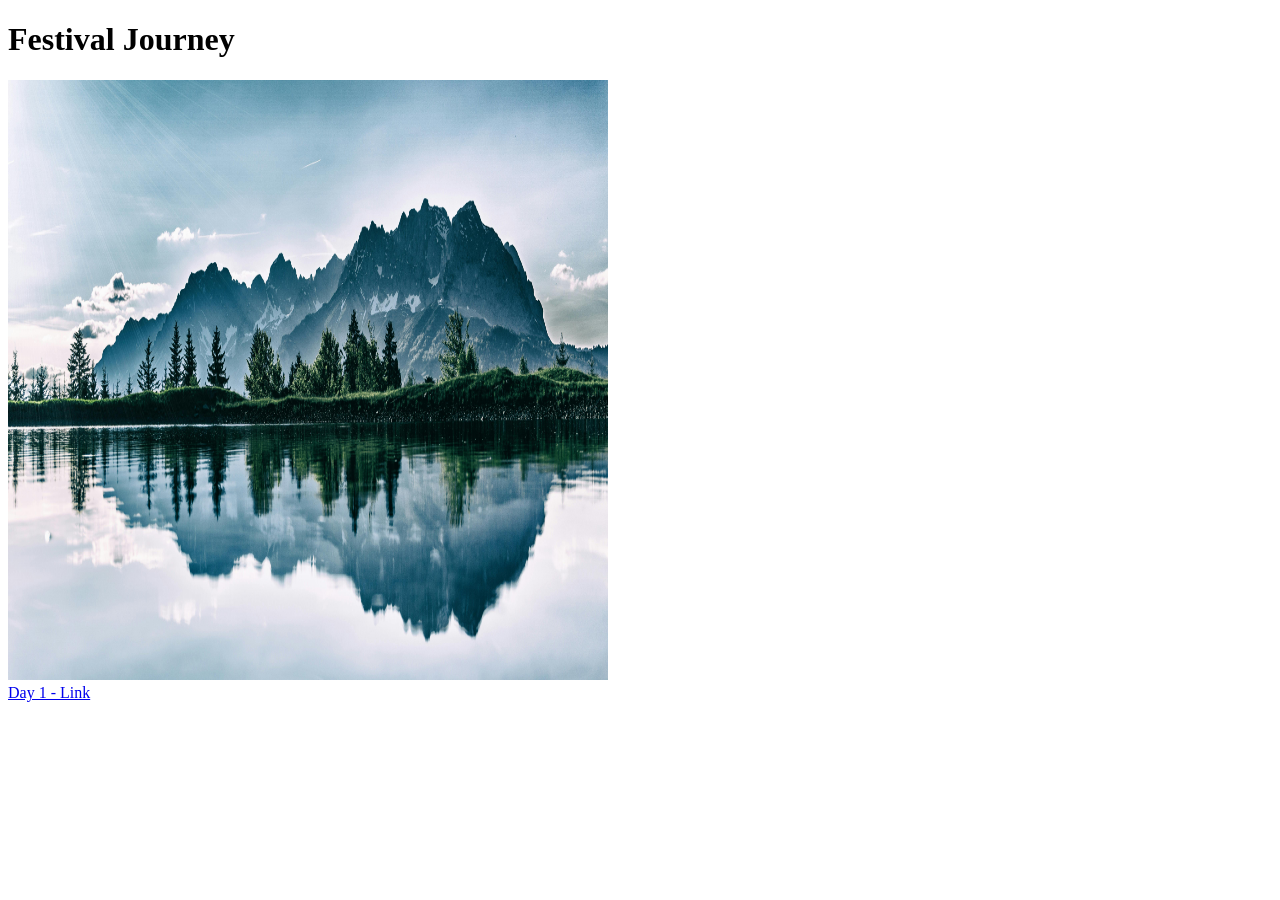
<file: 2/zadatak/festival-journal/index.html>
<!doctype html>
<html lang="en">
<head>
    <meta charset="UTF-8">
    <meta name="viewport"
          content="width=device-width, user-scalable=no, initial-scale=1.0, maximum-scale=1.0, minimum-scale=1.0">
    <meta http-equiv="X-UA-Compatible" content="ie=edge">
    <title>Festival Journey</title>
</head>
<body>
<h1>Festival Journey</h1>
<img src="images/nature.jpg" width="600" height="600">
<br>
<a href="pages/day1.html">Day 1 - Link</a>
</body>
</html>
</file>
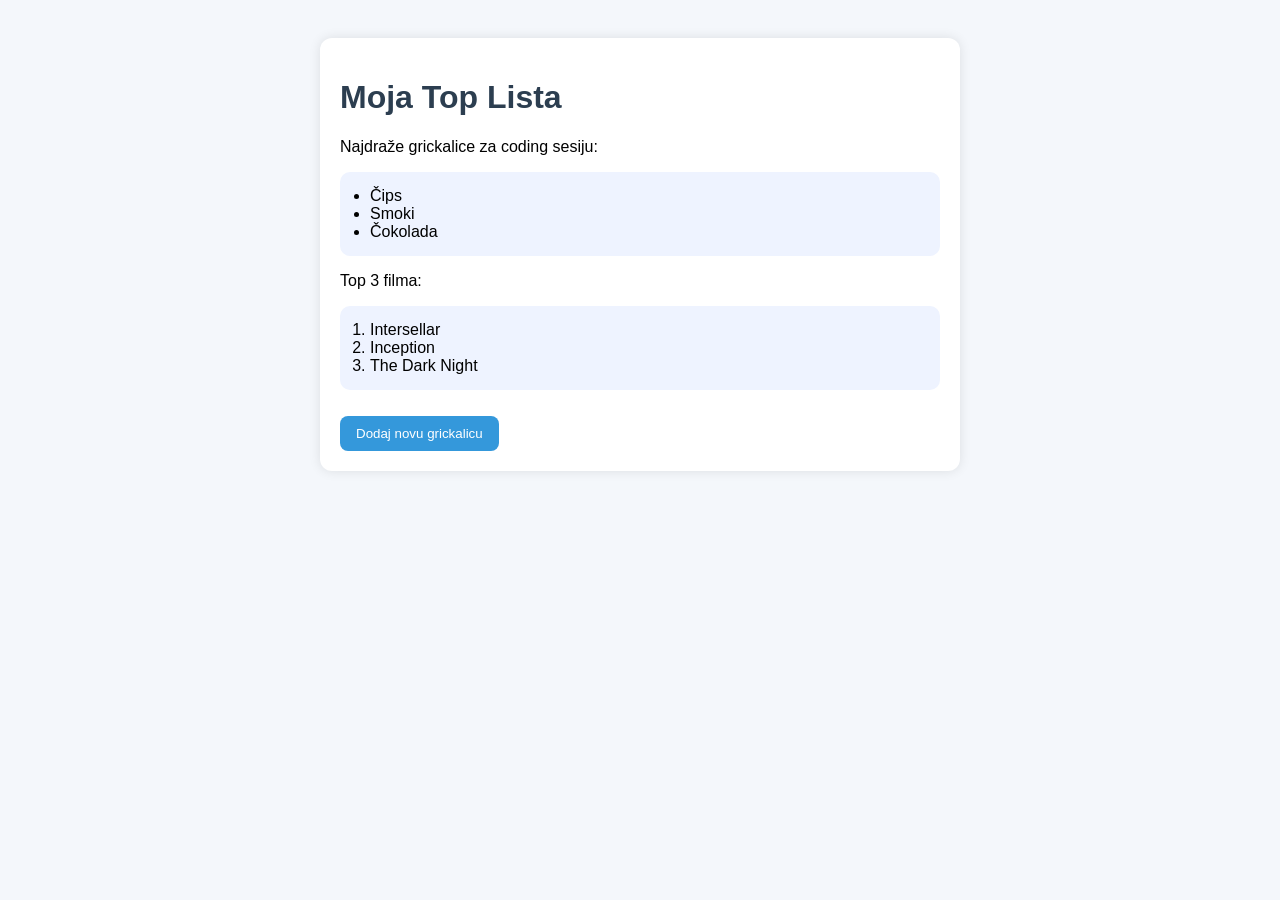
<file: 3/example1.html>
<!doctype html>
<html lang="en">
<head>
    <meta charset="UTF-8">
    <meta name="viewport"
          content="width=device-width, user-scalable=no, initial-scale=1.0, maximum-scale=1.0, minimum-scale=1.0">
    <meta name="description" content="Automobili Auto">
    <title>Document</title>
    <style>
        body{
            font-family: Arial, sans-serif;
            background: #f4f7fb;
            padding: 30px;
        }
        .card{
            max-width: 600px;
            margin: auto;
            background: white;
            padding: 20px;
            border-radius: 12px;
            box-shadow: 0 0 12px rgba(0, 0, 0, 0.1);
        }
        h1{
            color:#2c3e50;
        }
        ul, ol{
            background: #eef3ff;
            padding: 15px 30px;
            border-radius: 10px;
        }
        button{
            padding: 10px 16px;
            border: none;
            background: #3498db;
            color: white;
            border-radius: 8px;
            cursor: pointer;
            margin-top: 10px;
        }

        button:hover{
            background: #2980b9;
        }
    </style>
</head>
<body>
    <div class="card">
        <h1>Moja Top Lista</h1>
        <p>Najdraže grickalice za coding sesiju:</p>
        <ul id="snackList">
            <li>Čips</li>
            <li>Smoki</li>
            <li>Čokolada</li>
        </ul>
        <p>Top 3 filma:</p>
        <ol>
            <li>Intersellar</li>
            <li>Inception</li>
            <li>The Dark Night</li>
        </ol>

        <button onclick="dodajSnack()">Dodaj novu grickalicu</button>
    </div>
    <script>
        function dodajSnack(){
            //ugrađena funkcija prompt("Unesi naziv grickalice");
            let noviSnack = prompt("Unesi naziv grickalice:");
            if(noviSnack!==null && noviSnack.trim()!==""){
                let listItem = document.createElement("li");
                listItem.textContent=noviSnack;
                const unorderedList = document.getElementById("snackList");
                unorderedList.appendChild(listItem);
            }
        }
    </script>
</body>
</html>


<!--        <p>Topla pića:</p>-->
<!--        <dl>-->
<!--            <dt>Coffe</dt>-->
<!--            <dd>- strong espresso ...</dd>-->
<!--            <dt>Milk</dt>-->
<!--            <dd>- white cold drink</dd>-->
<!--            <dt>Tea</dt>-->
<!--            <dd>&#45;&#45;cup of tea..</dd>-->
<!--        </dl>-->
</file>
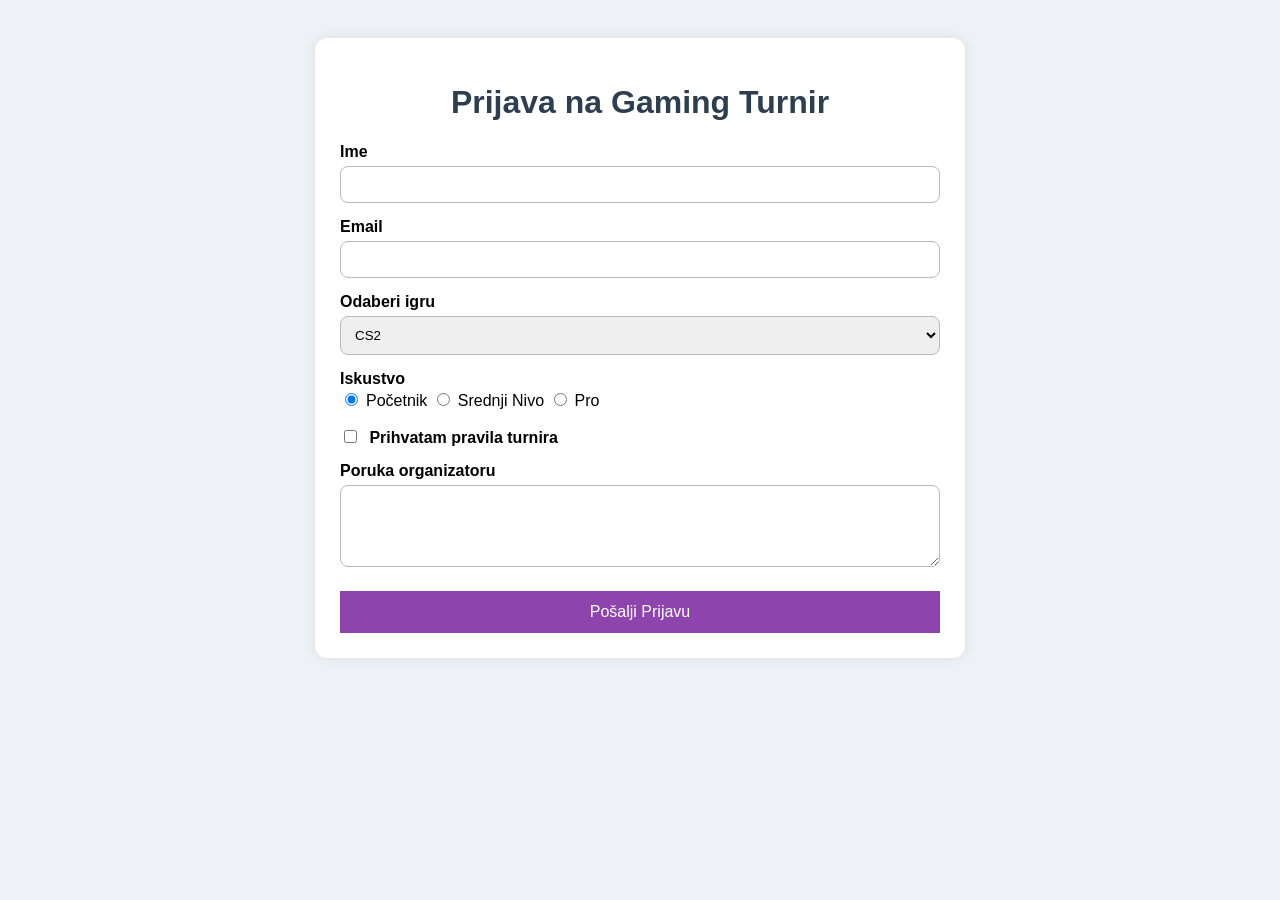
<file: 4/example3.html>
<!doctype html>
<html lang="en">
<head>
    <meta charset="UTF-8">
    <meta name="viewport"
          content="width=device-width, user-scalable=no, initial-scale=1.0, maximum-scale=1.0, minimum-scale=1.0">
    <meta http-equiv="X-UA-Compatible" content="ie=edge">
    <title>Prijava za Gaming Turnir</title>
    <link rel="stylesheet" href="example3.css">
</head>
<body>
<div class="form-box">
    <h1>Prijava na Gaming Turnir</h1>
    <!--    <form action="#" method="POST">-->
    <form onsubmit="prikaziPodatke(event)">
        <label for="ime">Ime</label>
        <input type="text" id="ime" required name="ime">

        <label for="email">Email</label>
        <input type="email" id="email" name="email">

        <label for="igra">Odaberi igru</label>
        <select id="igra" name="igra">
            <option value="cs2">CS2</option>
            <option value="fifa">FIFA</option>
            <option value="minecraft">Minecraft</option>
            <option value="legends">League of Legends</option>
        </select>

        <label>Iskustvo</label>
        <input class="inline" name="iskustvo" value="beginner" type="radio" checked>Početnik
        <input class="inline" name="iskustvo" value="mid" type="radio">Srednji Nivo
        <input class="inline" name="iskustvo" value="pro" type="radio">Pro

        <label>
            <input class="inline" type="checkbox" id="pravila" name="rulesAccepted">
            Prihvatam pravila turnira
        </label>

        <label for="poruka">Poruka organizatoru</label>
        <textarea id="poruka" rows="4" name="poruka"></textarea>

        <!--        <input id="button" type="submit">-->
        <button type="submit">Pošalji Prijavu</button>
    </form>
    <div id="rezultat">

    </div>
</div>
<script src="example3.js"></script>
</body>
</html>
</file>
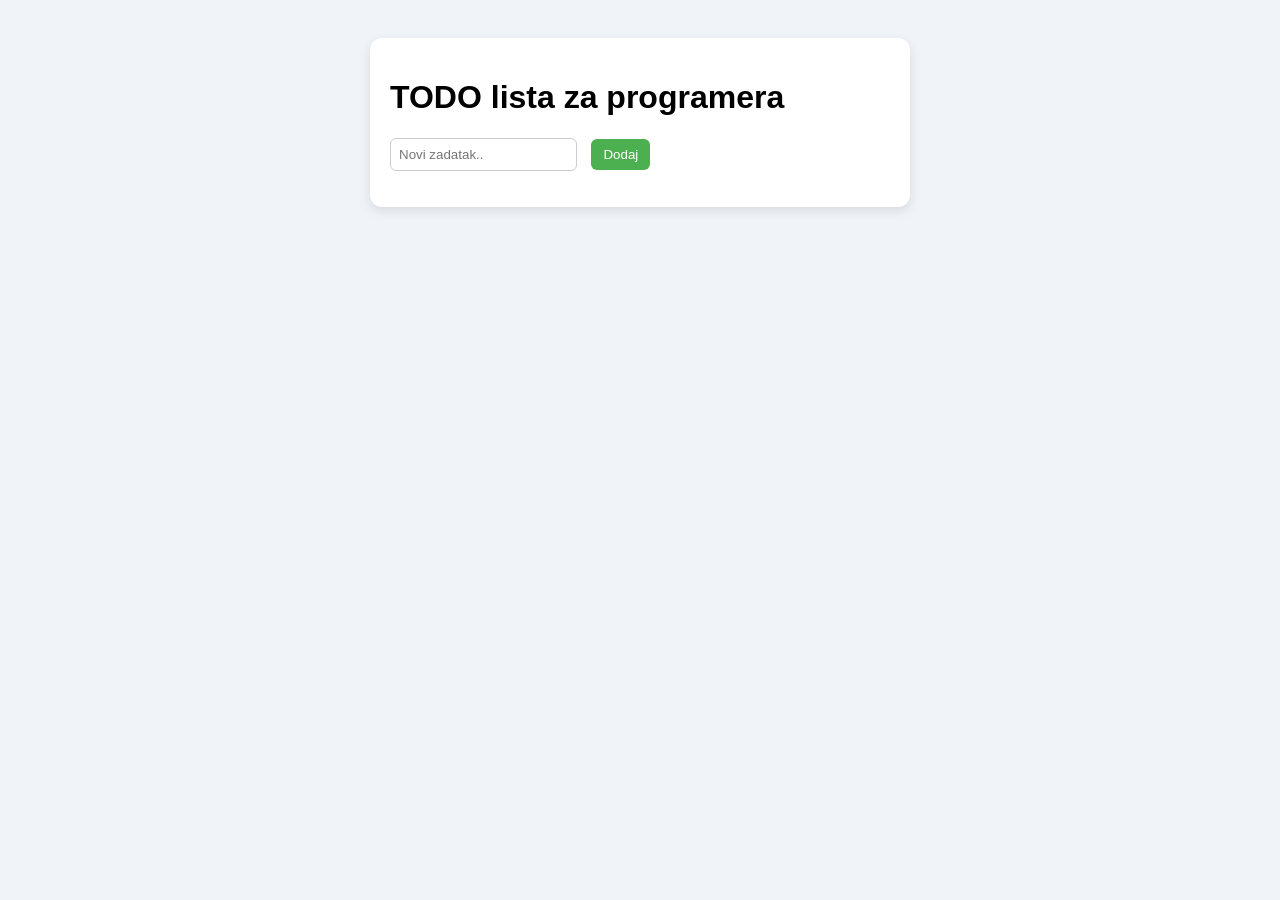
<file: 5/example4.html>
<!doctype html>
<html lang="en">
<head>
    <meta charset="UTF-8">
    <meta name="viewport"
          content="width=device-width, user-scalable=no, initial-scale=1.0, maximum-scale=1.0, minimum-scale=1.0">
    <meta http-equiv="X-UA-Compatible" content="ie=edge">
    <title>Lista Zadataka</title>
    <link rel="stylesheet" href="example4.css">
    <script src="example4.js" defer></script>
</head>
<body>
<div class="box">
    <h1>TODO lista za programera</h1>
    <input type="text" id="taskInput" placeholder="Novi zadatak..">
    <button onclick="addTask()">Dodaj</button>
    <ul id="taskList"></ul>
</div>
</body>
</html>
</file>
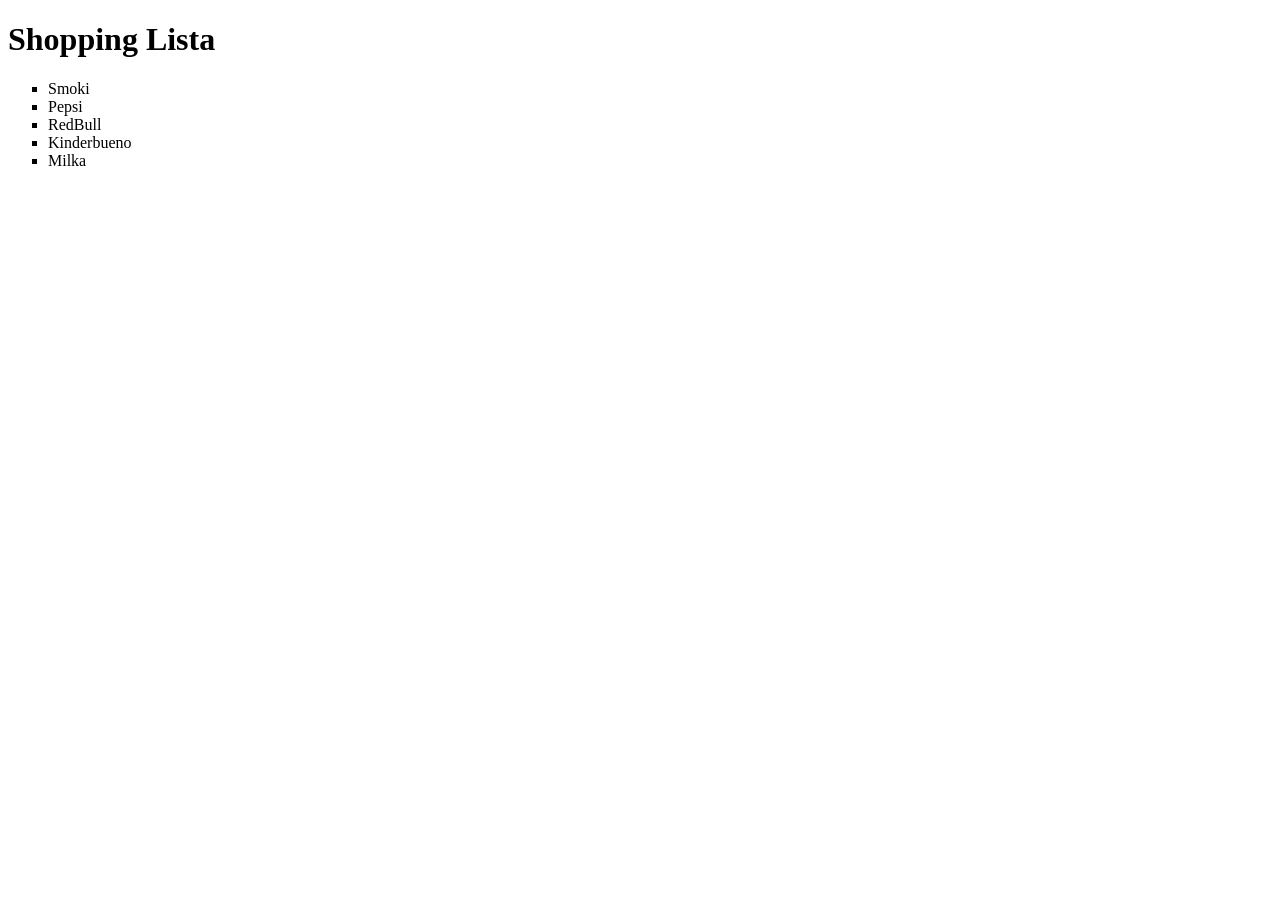
<file: 3/zadatak/shopping_items.html>
<!doctype html>
<html lang="en">
<head>
    <meta charset="UTF-8">
    <meta name="viewport"
          content="width=device-width, user-scalable=no, initial-scale=1.0, maximum-scale=1.0, minimum-scale=1.0">
    <meta http-equiv="X-UA-Compatible" content="ie=edge">
    <title>Shopping Lista</title>
</head>
<body>
<h1>Shopping Lista</h1>
    <ul type="square">
        <li>Smoki</li>
        <li>Pepsi</li>
        <li>RedBull</li>
        <li>Kinderbueno</li>
        <li>Milka</li>
    </ul>
</body>
</html>
</file>
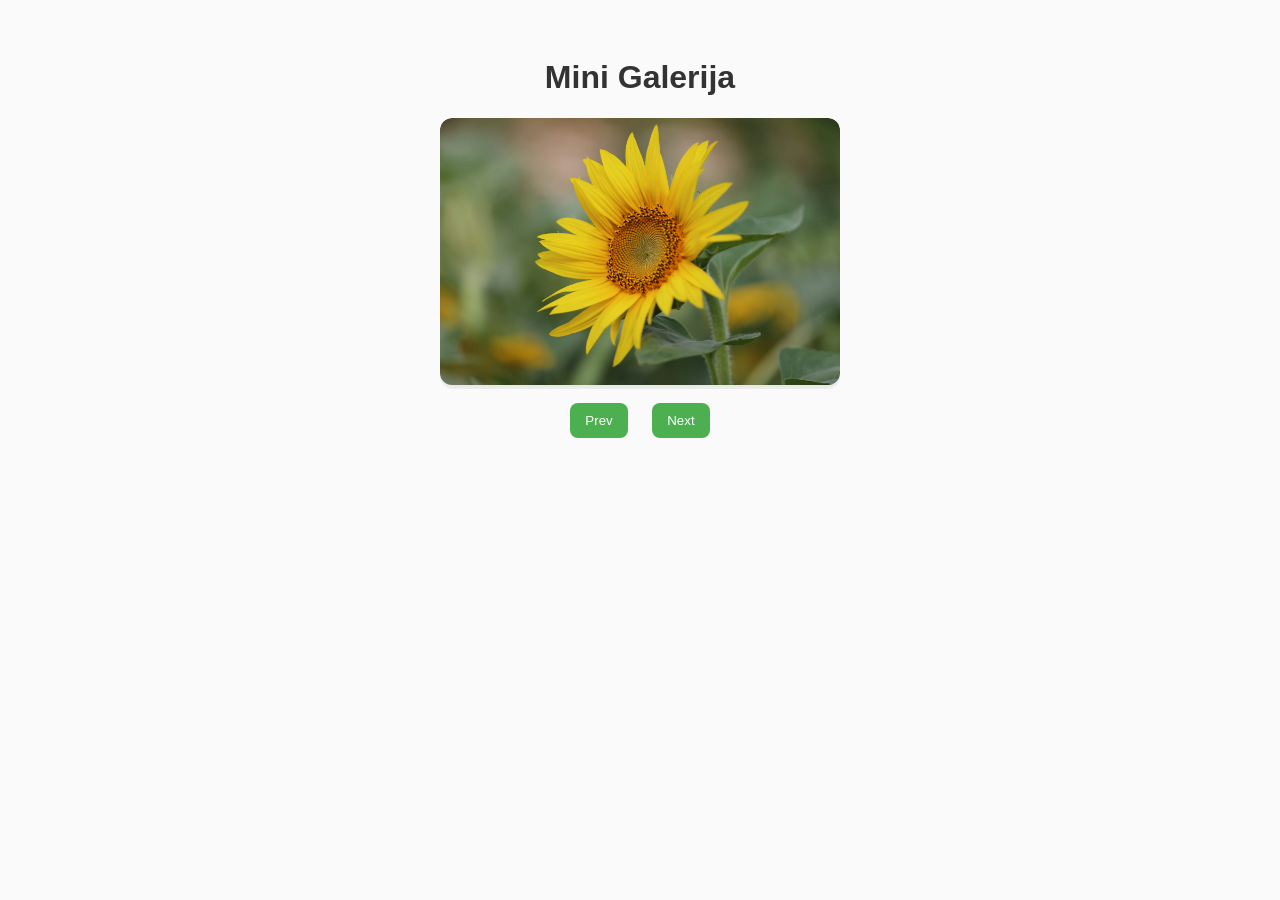
<file: 5/gallery/example5.html>
<!doctype html>
<html lang="en">
<head>
    <meta charset="UTF-8">
    <meta name="viewport"
          content="width=device-width, user-scalable=no, initial-scale=1.0, maximum-scale=1.0, minimum-scale=1.0">
    <meta http-equiv="X-UA-Compatible" content="ie=edge">
    <title>Galerija</title>
    <link rel="stylesheet" href="example5.css">
    <script src="example5.js" defer></script>
</head>
<body>
<h1>Mini Galerija</h1>
<div class="image-container">
    <img id="slika" src="images/picture1.jpg?text=1">
</div>

<br>
<button onclick="previous()">Prev</button>
<button onclick="next()">Next</button>
</body>
</html>
</file>
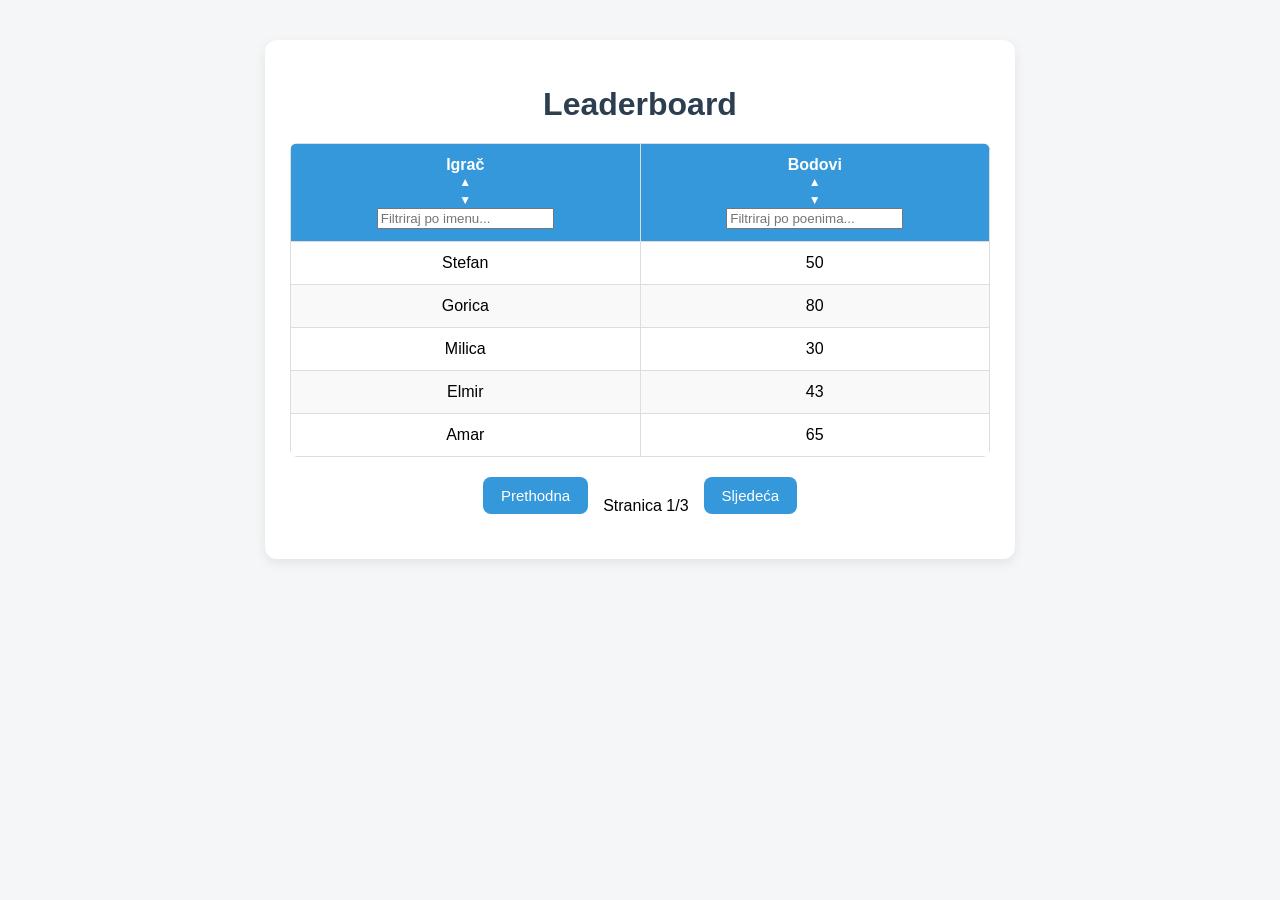
<file: 6/table/example6.html>
<!doctype html>
<html lang="en">
<head>
    <meta charset="UTF-8">
    <meta name="viewport"
          content="width=device-width, user-scalable=no, initial-scale=1.0, maximum-scale=1.0, minimum-scale=1.0">
    <meta http-equiv="X-UA-Compatible" content="ie=edge">
    <title>Leaderboard</title>
    <link rel="stylesheet" href="example6.css">
    <script src="example6.js" defer></script>
</head>
<body>
    <div class="container">
        <h1>Leaderboard</h1>

        <table id="tabla"></table>
        <div class="pagination">
            <button onclick="idiNaPrethodnuStranicu()">Prethodna</button>
            <span id="page-info"></span>
            <button onclick="idiNaSljedecuStranicu()">Sljedeća</button>
        </div>
    </div>
</body>
</html>
</file>
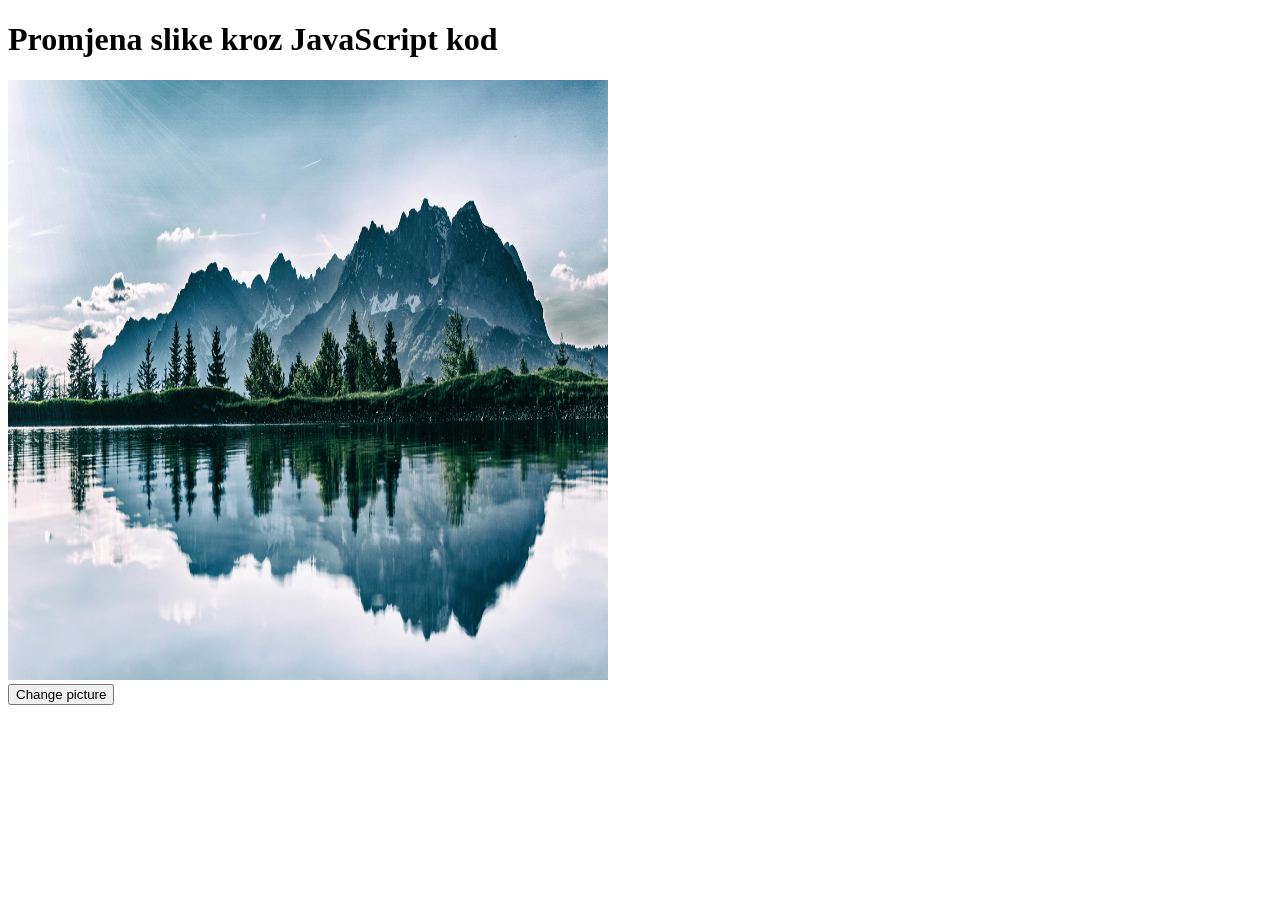
<file: 2/zadatak/festival-journal/single_index.html>
<!doctype html>
<html lang="en">
<head>
    <meta charset="UTF-8">
    <meta name="viewport"
          content="width=device-width, user-scalable=no, initial-scale=1.0, maximum-scale=1.0, minimum-scale=1.0">
    <meta http-equiv="X-UA-Compatible" content="ie=edge">
    <title>Festival Journey</title>
</head>
<body>
<h1>Promjena slike kroz JavaScript kod</h1>
<img id="myImage" src="images/nature.jpg" width="600" height="600">
<br>
<button onclick="changeImage()">Change picture</button>

<script src="change_picture.js"></script>
</body>
</html>
</file>
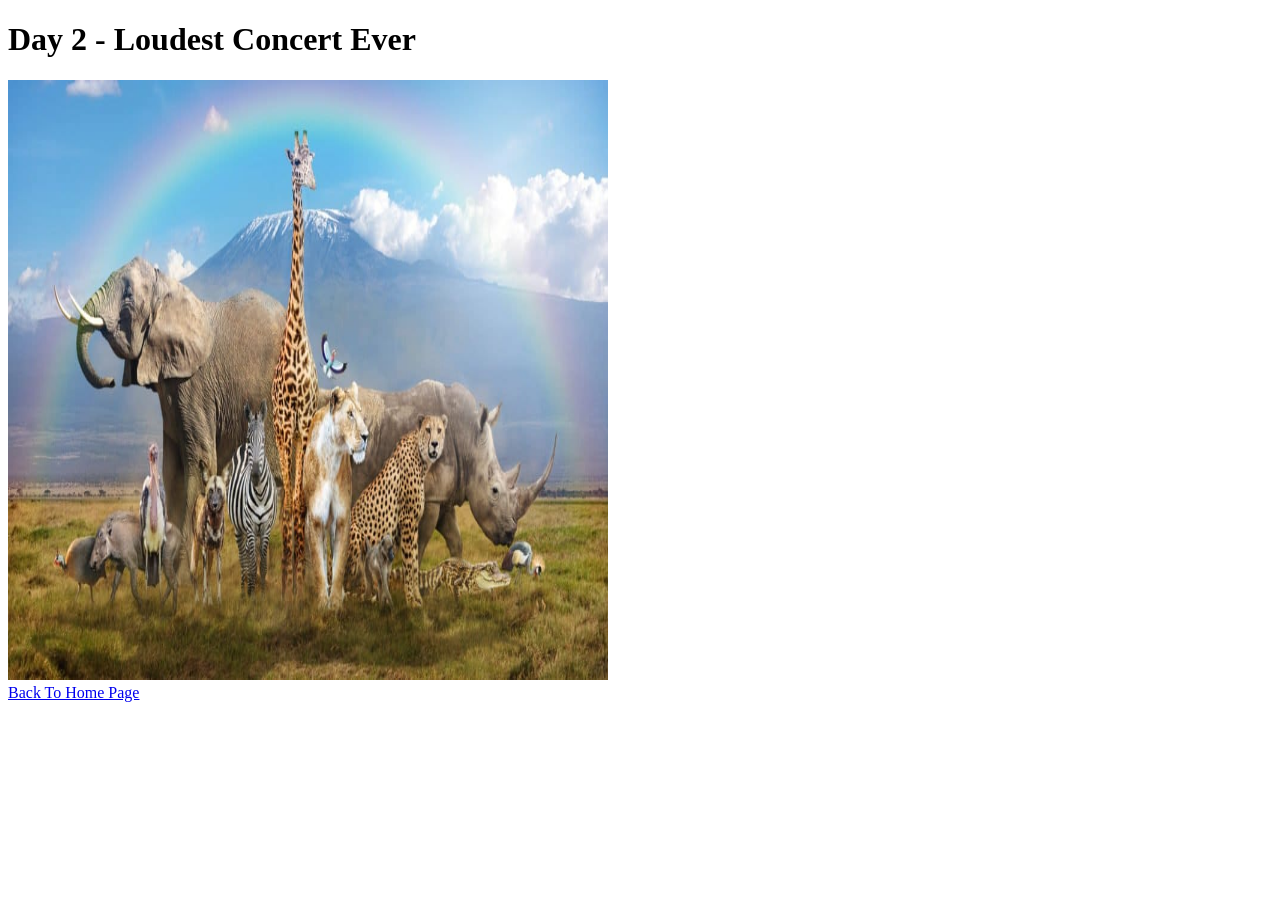
<file: 2/zadatak/festival-journal/pages/day1.html>
<!doctype html>
<html lang="en">
<head>
    <meta charset="UTF-8">
    <meta name="viewport"
          content="width=device-width, user-scalable=no, initial-scale=1.0, maximum-scale=1.0, minimum-scale=1.0">
    <meta http-equiv="X-UA-Compatible" content="ie=edge">
    <title>Day 1 - Festival Journey</title>
</head>
<body>
<h1>Day 2 - Loudest Concert Ever</h1>
<img src="../images/animal.jpg" width="600" height="600">
<br>
<a href="../index.html">Back To Home Page</a>
</body>
</html>
</file>
<file: 4/example3.css>
body {
    font-family: Arial, sans-serif;
    background: #eef2f7;
    padding: 30px;
}

.form-box {
    max-width: 600px;
    margin: auto;
    background: white;
    padding: 25px;
    border-radius: 12px;
    box-shadow: 0 0 14px rgba(0, 0, 0, 0.08);
}

h1 {
    text-align: center;
    color: #2c3e50;
}

label {
    display: block;
    margin-top: 15px;
    font-weight: bold;
}

input, select, textarea {
    width: 100%;
    padding: 10px;
    margin-top: 5px;
    border: 1px solid #bbb;
    border-radius: 8px;
    box-sizing: border-box;
}

.inline {
    width: auto;
    margin-right: 8px;
}
button {
    margin-top: 20px;
    padding: 12px;
    width: 100%;
    border: none;
    background: #8e44ad;
    color: white;
    font-size: 16px;
    cursor: pointer;
}

button:hover {
    background: #6c3483;
}
/*#button {*/
/*    margin-top: 20px;*/
/*    padding: 12px;*/
/*    width: 100%;*/
/*    border: none;*/
/*    background: #8e44ad;*/
/*    color: white;*/
/*    font-size: 16px;*/
/*    cursor: pointer;*/
/*}*/

/*#button:hover {*/
/*    background: #6c3483;*/
/*}*/
#rezultat{
    margin-top: 20px;
    padding: 15px;
    background: #f4ecf7;
    border-radius: 10px;
    display: none;
}
</file>
<file: 5/example4.css>
body {
    font-family: 'Segoe UI', Tahoma, sans-serif;
    background: #f0f3f7;
    padding: 30px;
}

.box {
    max-width: 500px;
    margin: auto;
    background: white;
    padding: 20px;
    border-radius: 12px;
    box-shadow: 0 4px 12px rgba(0, 0, 0, 0.1);
}


button {
    margin-left: 10px;
    background: #4CAF50;
    color: white;
    border: none;
    border-radius: 6px;
    cursor: pointer;
    padding: 8px 12px;
    transition: 0.2s;
}

button:hover {
    background: #45a049;
}

input {
    padding: 8px;
    border-radius: 6px;
    border: 1px solid #ccc;
    transition: 0.2s;
}

input:focus {
    border-color: #4CAF50;
    outline: none; /** ovo je ključ da radi **/
    box-shadow: 0 0 5px rgba(76, 175, 80, 0.5);
}

ul{
    list-style: none;
    padding: 0;
}

li{
    margin: 8px 0;
    padding: 10px;
    background: #f9f9f9;
    border-radius: 8px;

    display: flex;/** defaultno se aktivira flex-direction : row; elementi idu s lijeva -> desno **/
    flex-direction: row;
    justify-content: space-between;
    align-items: center;
}

li:hover{
    background: #eef2f7;
}

li button{
    background: #ff4d4d;
    border-radius: 50%;
    width: 25px;
    height: 25px;
    padding: 0px;
    margin-left: 10px;
}

li button:hover{
    background: #cc0000;
}
</file>
<file: 5/gallery/example5.css>
body {
    text-align: center;
    font-family: 'Segoe UI', Tahoma, sans-serif;
    background: #fafafa;
    padding: 30px;
}

h1{
    color: #333;
}

img {
    width: 400px;
    border-radius: 12px;
    box-shadow: 0 4px 12px rgba(0, 0, 0, 0.1);
    transition: 0.3s;
}

img:hover{
    transform: scale(1.2);
}

button {
    margin: 10px;
    padding: 10px 15px;
    border-radius: 8px;
    border: none;
    cursor: pointer;
    background: #4CAF50;
    color: white;
    transition: 0.2s;
}

button:hover{
    background: #45a049;
}

.image-container{
    display: inline-block;
    overflow: hidden;
    border-radius: 12px;
}
</file>
<file: 6/table/example6.css>
body{
    font-family: 'Segoe UI', Tahoma, sans-serif;
    background: #f4f6f8;
    margin: 0;
    padding: 40px;
    text-align: center;
}

.container{
    max-width: 700px;
    margin: auto;
    background: white;
    padding: 25px;
    border-radius: 12px;
    box-shadow: 0 4px 12px rgba(0, 0, 0, 0.08);
}

table {
    width: 100%;
    margin: auto;
    border-collapse: collapse;
    overflow: hidden;
    border-radius: 8px;
}

th, td {
    padding: 12px;
    border: 1px solid #ddd;
}

th{
    background: #3498db;
    color: white;
}

tbody tr:nth-child(even){
    background: #f9f9f9;
}

tr:hover{
    background: #eef6fc;
}

button {
    margin-bottom: 20px;
    padding: 10px 18px;
    border: none;
    border-radius: 8px;
    background: #3498db;
    color: white;
    font-size: 15px;
    cursor: pointer;
    transition: 0.3s;
}

button:hover{
    background: #2980b9;
}

h1 {
    text-align: center;
    margin-bottom: 20px;
    color: #2c3e50;
}

.header-content{
    display: flex;
    justify-content: space-between;
    align-items: center;
}

.sort-controls{
    display: flex;
    flex-direction: column;
    gap: 2px;
}

.sort-arrow{
    cursor: pointer;
    font-size: 12px;
    line-height: 1;
    padding: 2px 4px;
    border-radius: 4px;
}

.sort-arrow:hover{
    background: rgba(255, 255, 255, 0.2);
}

.pagination{
    margin-top: 20px;
    display: flex;
    justify-content: center;
    align-items: center;
    gap: 15px;
}
</file>
